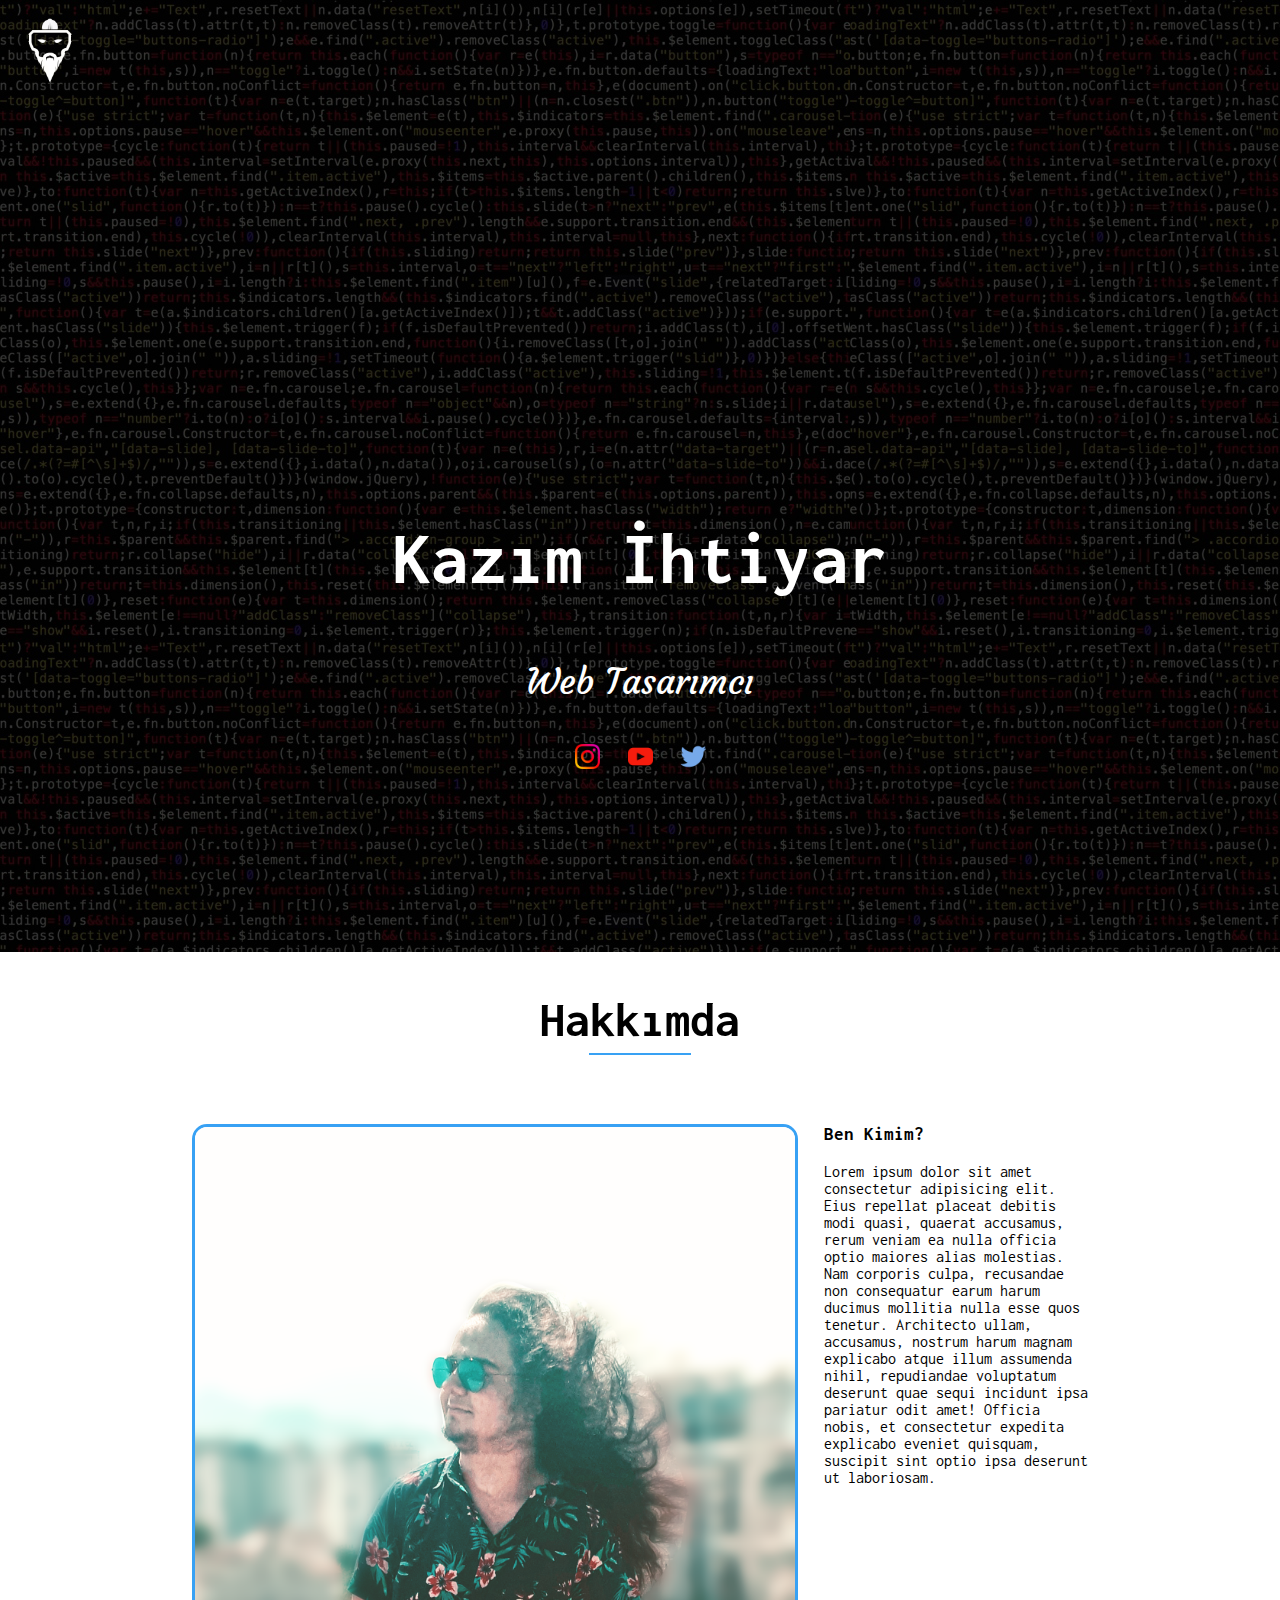
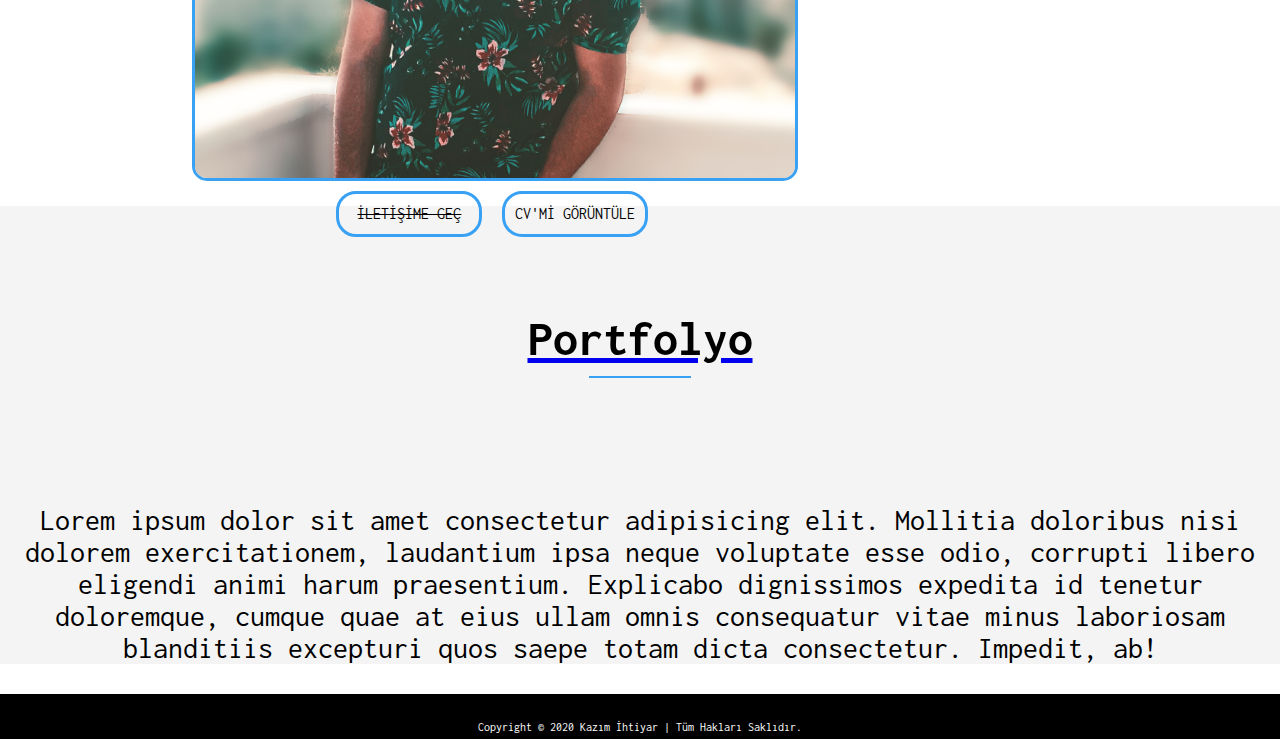
<file: index.html>
<!--                   


            KANKA NABER :D

urs hayırdır aslanım neye baktın?
-->
<!DOCTYPE html>
<html lang="en">
<head>
    <meta charset="UTF-8">
    <meta name="viewport" content="width=device-width, initial-scale=1.0">
    <title>Kazım İhtiyar Kişisel Web Sitesi</title>
    <link rel="stylesheet" href="anasayfa.css">
    <link href="https://fonts.googleapis.com/css2?family=Pangolin&display=swap" rel="stylesheet">
    <link href="https://fonts.googleapis.com/css2?family=Inconsolata&display=swap" rel="stylesheet">
    <link rel="shortcut icon" href="img/favicon.ico">
    <link rel="icon" type="image/gif" href="img/favicon.ico"> 
    <link href="https://fonts.googleapis.com/css2?family=Allura&family=Courgette&display=swap" rel="stylesheet">


    
    <meta content="minimum-scale=1.0, width=device-width, maximum-scale=0.6667, user-scalable=no" name="viewport">
</head>
<body>
    <div>
        <header>
            <div class="üstsayfa">
                <img class="logo" src="img/beyazlogo.png" alt="">
                
                <div>
                <h2 class="baslik">Kazım İhtiyar</h2>
                </div>
                <div class="baslikaltyazi">
                    Web Tasarımcı
                </div>
               <center>
                <div class="sosyalmedya">
                    <a target="blank" href="https://www.instagram.com/kazim.jpg"><img class="instalogo" src="img/instagram.png" alt=""></a>
                    <a target="blank" href="https://www.youtube.com/channel/UCgtYjsNSuh0-9X6VYA-Y9Qw?view_as=subscriber"><img class="youtubelogo" src="img/youtube.png" alt=""></a>
                    <a target="blank" href="https://twitter.com/kazim_jpg"><img class="twitterlogo" src="img/twitter.png" alt=""></a>
                </div></center>
                <br><br><br><br><br><br><br><br><br><br></div>
        </header>
        <div class="ortabilgi">
            <h2 class="hakkimda">Hakkımda</h2>
            <center><div class="hakkimdaaltcizgi"></div></center>
            <br><br><br>
            <div>
                <div class="kazimyazisi"></div>
            <img class="kazimfoto" src="img/kazim.png" alt="">
            
            <div class="kazimyazi"> <h3>Ben Kimim?</h3>
            <p>Lorem ipsum dolor sit amet consectetur adipisicing elit. Eius repellat placeat debitis modi quasi, quaerat accusamus, rerum veniam ea nulla officia optio maiores alias molestias. Nam corporis culpa, recusandae non consequatur earum harum ducimus mollitia nulla esse quos tenetur. Architecto ullam, accusamus, nostrum harum magnam explicabo atque illum assumenda nihil, repudiandae voluptatum deserunt quae sequi incidunt ipsa pariatur odit amet! Officia nobis, et consectetur expedita explicabo eveniet quisquam, suscipit sint optio ipsa deserunt ut laboriosam.</p>
            <div class="butonlar">   <div class="cviletisim"><a class="iletisimegec" href=""><div  class="iletisimyazi">İLETİŞİME GEÇ</div></a>
            <a  class="cv" target="blank" href="cv.html"> <div class="cvyazi"> CV'Mİ GÖRÜNTÜLE </div></a></div> </div>
            </div></div></div> 
           <div class="deneyim"><br><br>
               <a href="/bait/index.php"> <h2>Portfolyo</h2></a>
                <center><div style="margin-top: -30px;" class="hakkimdaaltcizgi"></div></center>
                <br><br><br>
                <div class="display-1">
                <div class="portfolyo">
                    <div class="portfolyokategoriler">

                    </div>
                    <div class="portfolyokategoriler">

                </div>
                    <div class="portfolyokategoriler">
                        <a href=""><img src="img/portfolyofoto.jpg" alt=""></a>
                </div>
                    </div>
                    <p>Lorem ipsum dolor sit amet consectetur adipisicing elit. Mollitia doloribus nisi dolorem exercitationem, laudantium ipsa neque voluptate esse odio, corrupti libero eligendi animi harum praesentium. Explicabo dignissimos expedita id tenetur doloremque, cumque quae at eius ullam omnis consequatur vitae minus laboriosam blanditiis excepturi quos saepe totam dicta consectetur. Impedit, ab!</p>
                    </div>
                </div>
            </div>
        </div>
    
        <footer> 
            <div class="altbar">  <p>Copyright © 2020 Kazım İhtiyar | Tüm Hakları Saklıdır.</p></div>
        </footer>
    </div>

    <!-- Global site tag (gtag.js) - Google Analytics -->
<script async src="https://www.googletagmanager.com/gtag/js?id=UA-143297324-2"></script>
<script>
  window.dataLayer = window.dataLayer || [];
  function gtag(){dataLayer.push(arguments);}
  gtag('js', new Date());

  gtag('config', 'UA-143297324-2');
</script>

</body>
</html>
</file>
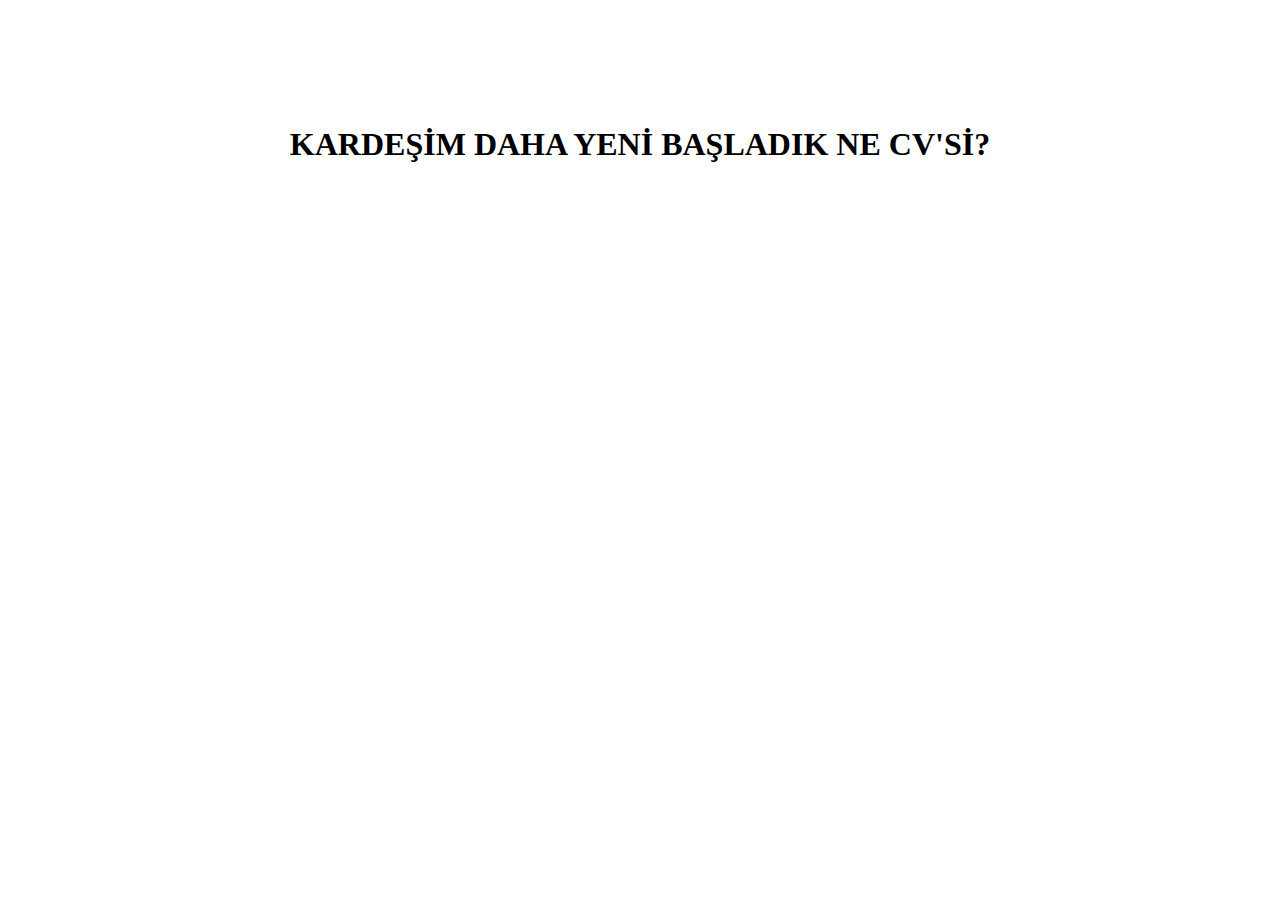
<file: cv.html>
<!DOCTYPE html>
<html lang="en">
<head>
    <meta charset="UTF-8">
    <meta name="viewport" content="width=device-width, initial-scale=1.0">
    <title>?</title>
    <link rel="shortcut icon" href="img/favicon.ico">
    <link rel="icon" type="image/gif" href="img/favicon.ico"> 
</head>
<body>
    <center> <h1 style="margin-top: 10%;">KARDEŞİM DAHA YENİ BAŞLADIK NE CV'Sİ?</h1> </center>
</body>
</html>
</file>
<file: anasayfa.css>
body{   
    margin:0px; 
    font-family: 'Inconsolata', monospace;
 }
.üstsayfa{
    background: #0b0b0b;
    background-image: url(img/kodlar.jpg);
    background-attachment: local;
    

}
.logo{
    width: 100px;
    margin-top: -25px;
}
.baslik
{
    margin-top: 400px;
    color: white;
    font-size: 75px;
    text-align: center;
    font-family: 'Inconsolata', monospace;
}
.sosyalmedya{
 width: 200px;
margin-top: 30px;
}
.baslikaltyazi{
    text-align: center;
    font-size: 35px;
    color: white;
    font-family: 'Courgette', cursive;



}
.instalogo{
    width: 25px;
    margin: 10px;
}
.twitterlogo{
    width: 25px;
    margin: 10px;
}
.youtubelogo{
    width: 25px;
    margin: 10px;
    
}
.ortabilgi{

    width: 100%;   
    height: 75%; 

}
h2{
    color: black;
    text-align: center;
    font-size: 50px;
    font-family: 'Inconsolata', monospace;
    
}
.kazimfoto{
    width: 600px;
    border: 3px solid #38a1f4 ;
    border-radius: 15px; 
    margin-left: 15%;
    float: left;
    margin-right: 2%;
}
.kazimyazi{
    margin-left:15%;
    margin-right: 15%;
    font-family: 'Inconsolata', monospace;
    margin: 10 10 10px; 

    height: 25%;
}
.hakkimdaaltcizgi{
    border: 1px solid #38a1f4 ;
    
    width: 100px;
    margin-top: -35px;  
}
.iletisimegec{
    border: 3px solid #38a1f4;
    border-radius: 20px;
    
    width: 140px;
    height: 40px;
    text-align: center;
    margin: 10px;
    float: left;
    text-decoration: none;
    vertical-align: middle;
}
.cv{
    
    border: 3px solid #38a1f4;
    border-radius: 20px;
    width: 140px;
    height: 40px;
    text-decoration: none;
    text-align: center;
    margin: 10px;
    float: left;
}
.butonlar{
    margin-right: 15%;
    margin-left:15%;
}
.cvyazi{
    margin-top: 8%;
    color: black;
}
.iletisimyazi{
    margin-top: 8%;
    color: black;
    text-decoration: line-through;
}/*
.cviletisim{
    margin-left: 30%;
    margin-top: 5%;
} */
.altbar{
    height: 15px;
    padding:15px;
    background-color: #000;
    color: white;
    text-align: center;
    font-size: 12px;
    padding-bottom: -5px;
    bottom:0px;
}
.deneyim{
    margin-top: 5%;
    text-align: center;
    font-size: 30px;
    font-family: 'Inconsolata', monospace;
    background: #f4f4f4;
    height: 50%;

}
.portfolyobaslik{
    font-size: 100px;
}
.portfolyo{

    position:fixed;


    float: left;
    height: 40%;
    margin-left: 5%;
    margin-right: 5%;
}
.portfolyokategoriler{
    width: 33.33%;
    height: 75%;

    
    border-radius: 20px;
}
.deneyim{
    margin-top: 25%;
}
.kazimyazisi{
    float: left;
}
</file>
